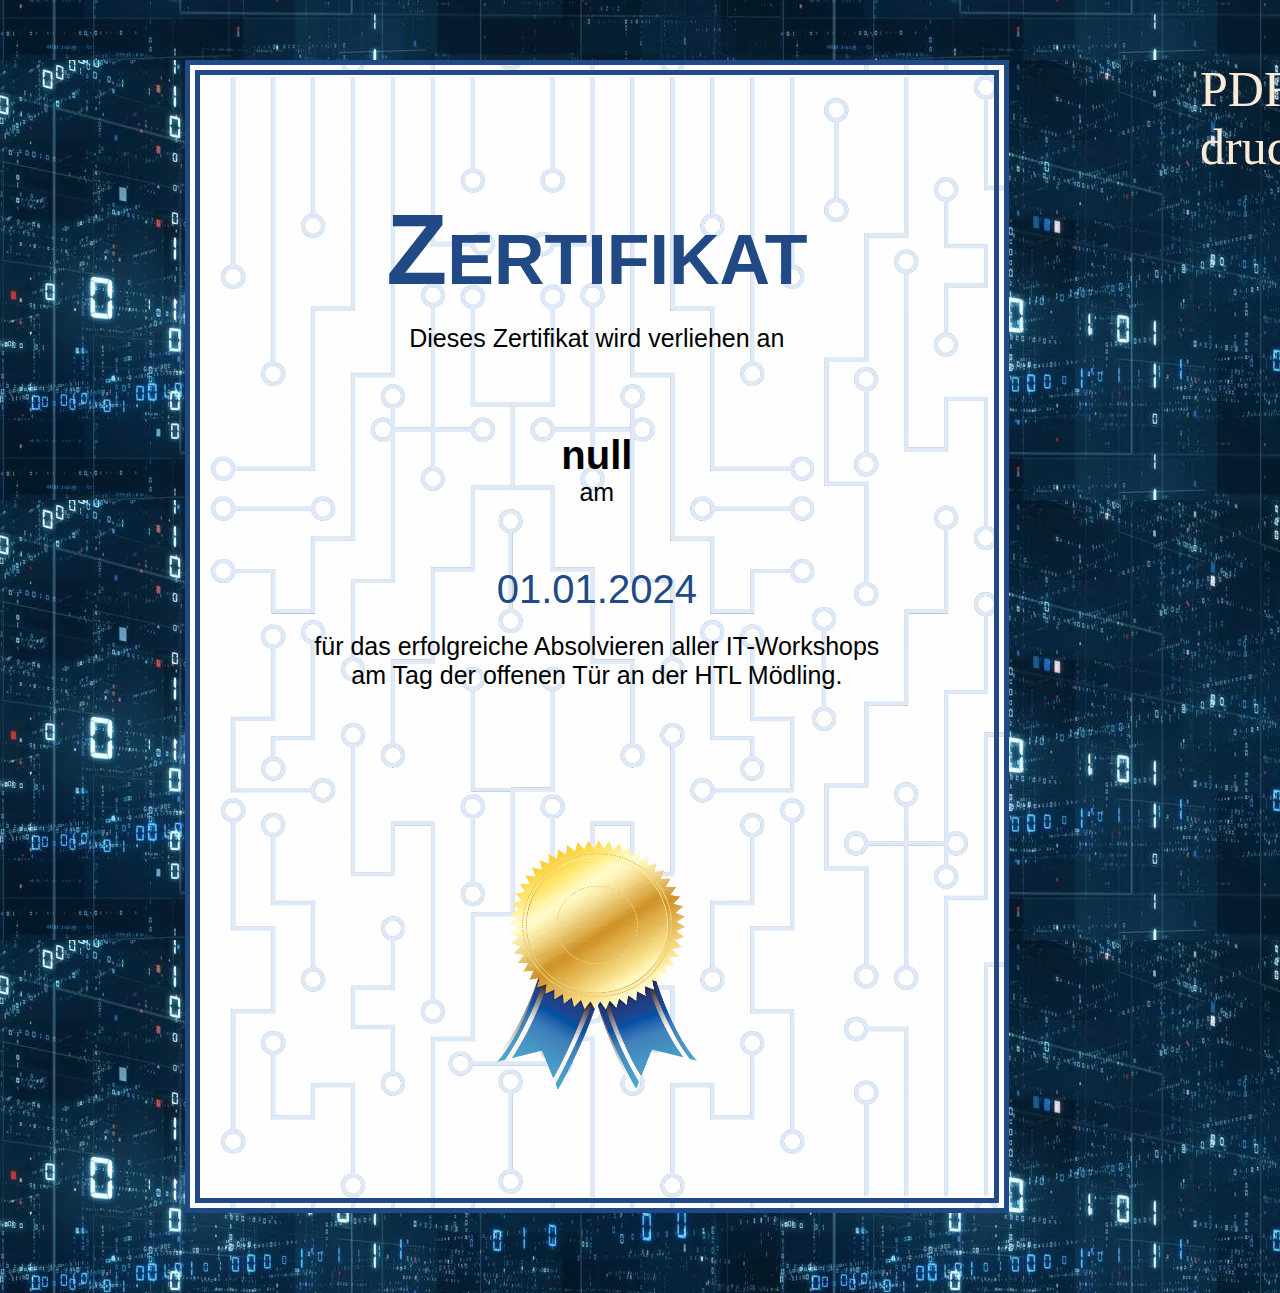
<file: index.html>
<!DOCTYPE html>
<html lang="en">

<head>
    <meta charset="UTF-8">
    <meta name="viewport">
    <title>Zertifikat</title>
    <link rel="stylesheet" href="style.css">    
    <script type="text/javascript" src="ptpdf.js"></script>
    <script>
        window.onload = insertName();
    </script>
</head>

<body>
    <div id="section-to-print" class="certificate" >
        <h1>Zertifikat</h1>
        <p class="p1">Dieses Zertifikat wird verliehen an</p>              
        <p class="p4"><b><script>doc(name)</script></b></p>        
        <p class="p2">am</p>
        <p class="name">01.01.2024</p>
        <p class="p3">für das erfolgreiche Absolvieren aller IT-Workshops <br> 
            am Tag der offenen Tür an der HTL Mödling.
        </p>
        <img src=".\abz.png" width="200" height="250";>
    </div>
    <a onclick="print()">PDF drucken</a>

</body>

</html>
</file>
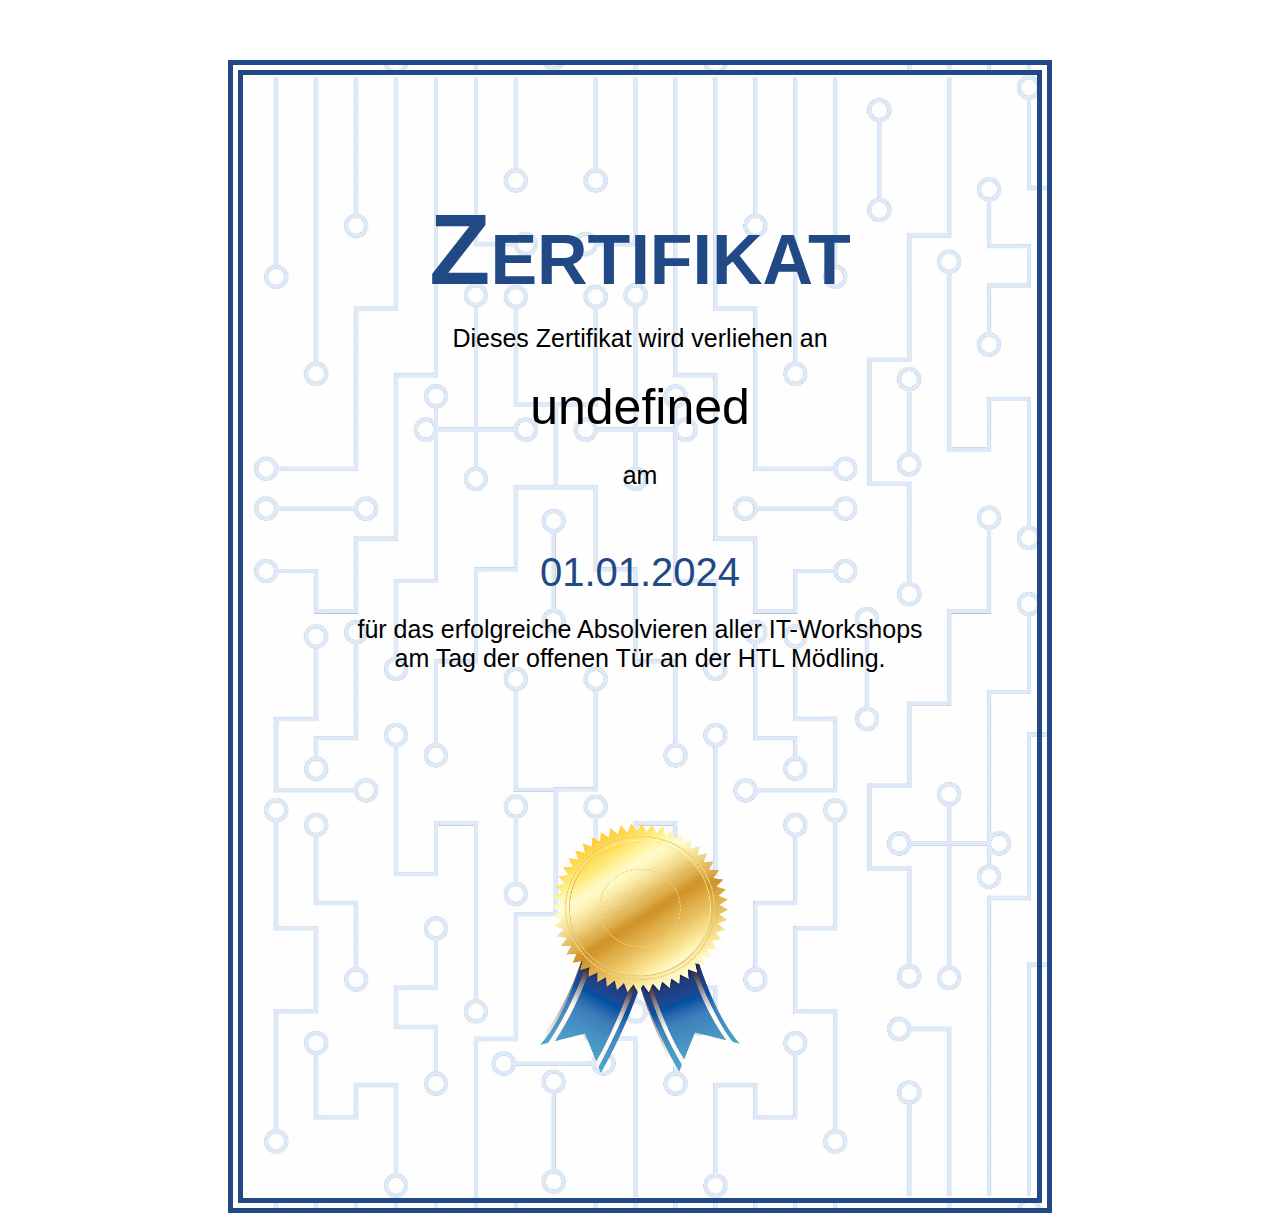
<file: printtopdf.html>
<!DOCTYPE html>
<html lang="en">

<head>
    <meta charset="UTF-8">
    <meta name="viewport">
    <title>Zertifikat</title>
    <link rel="stylesheet" href="pdf.css">
    <script type="text/javascript" src="ptpdf.js"></script>
</head>

<body>
    <div class="certificate" >
        <h1>Zertifikat</h1>
        <p>Dieses Zertifikat wird verliehen an</p>
        <script>             
            window.document.write(name); 
        </script>               
        <p>am</p>
        <p class="name">01.01.2024</p>
        <p>für das erfolgreiche Absolvieren aller IT-Workshops <br> 
            am Tag der offenen Tür an der HTL Mödling.
        </p>
        <img src=".\abz.png" width="200" height="250";>
    </div>
    
</body>

</html>
</file>
<file: style.css>
body {

  background-image:url(it-security-cyber.x80668c64.webp);
  margin: 0;
  padding: 0;  
  display: flex;
  justify-content: left;
  align-items: center;
  
  
}

.certificate {	

  width: 21cm;
  height: 29.7cm;  
  border: 15px double #204986;  
  margin-left: 185px;
  margin-bottom: 80px;
  text-align: center;  
  background-image: url(design_2.jpg);
  background-size: cover;
  font-family: Arial, Helvetica, sans-serif;
}
:root {
	color-scheme: light only;
	position: relative;	
	top: 60px;	
	font-size: 50px;
	font-family: 'Comic Sans MS';
}

p {
	position: relative;
	font-size: 25px;
}

p.name {
	position: relative;
	top: 20px;		
	font-size: 40px;
	border-bottom: 2px black; 
	color: #204986;
	
}

h1 {
	position: relative;
	top: 50px;
	font-size: 100px;
	font-variant: small-caps;
	color: #204986;
}

img {
	position: relative;
	top: 125px;
}
a {
	position: absolute;
	color:antiquewhite;
	top:0;
	left: 1200px;
}
p.p4 {
	position:relative;
	top:40px;
	font-size: 40px;
}
@media print {
    .certificate {
		background-image: url(design_2.jpg);
		-webkit-print-color-adjust: exact !important;   /* Chrome, Safari 6 – 15.3, Edge */
		color-adjust: exact !important;                 /* Firefox 48 – 96 */
		print-color-adjust: exact !important;           /* Firefox 97+, Safari 15.4+ */
        height: 95%;
        width: 94%;
        position: fixed;
        top: 0;
        left: 0;
        margin: 0;
        padding: 15px;
        font-size: 14px;
        line-height: 18px;
		
    }
	:root {
		color-scheme: light only;
		position: relative;	
		top: 300px;	
		font-size: 150px;
		font-family: 'Comic Sans MS';
	}
	img {
		position: relative;
		top: 600px;
	}
	p.name {
		position: relative;
		top: 400px;		
		font-size: 40px;
		border-bottom: 2px black; 
		color: #204986;
		
	}	
	h1 {
		position: relative;
		top: 50px;
		font-size: 120px;
		font-variant: small-caps;
		color: #204986;
	}	
	p.p1 {
		position: relative;
		top:150px;
		font-size: 50px;
	}
	p.p2 {
		position:relative;
		top:400px;
		font-size:80;
	}
	p.p3 {
		position:relative;
		top:500px;
		font-size:100;
		line-height: 3pc;
	}
	p.p4 {
		position:relative;
		top:200px;
		font-size: 80px;
	}
	
}
</file>
<file: pdf.css>
body {
  margin: 0;
  padding: 0;  
  display: flex;
  justify-content: center;
  align-items: center;
  height: 100vh;
  
}

.certificate {	

  width: 21cm;
  height: 29.7cm;
  margin: auto; 
  border: 15px double #204986;    
  text-align: center;  
  background-image: url(design_2.jpg);
  background-size: cover;
  font-family: Arial, Helvetica, sans-serif;
}


:root {
	position: relative;	
	top: 60px;	
	font-size: 50px;
	font-family: 'Comic Sans MS';
}

p {
	position: relative;
	font-size: 25px;
}

p.name {
	position: relative;
	top: 20px;		
	font-size: 40px;
	border-bottom: 2px black; 
	color: #204986;
	
}

h1 {
	position: relative;
	top: 50px;
	font-size: 100px;
	font-variant: small-caps;
	color: #204986;
}

img {
	position: relative;
	top: 125px;
}
</file>
